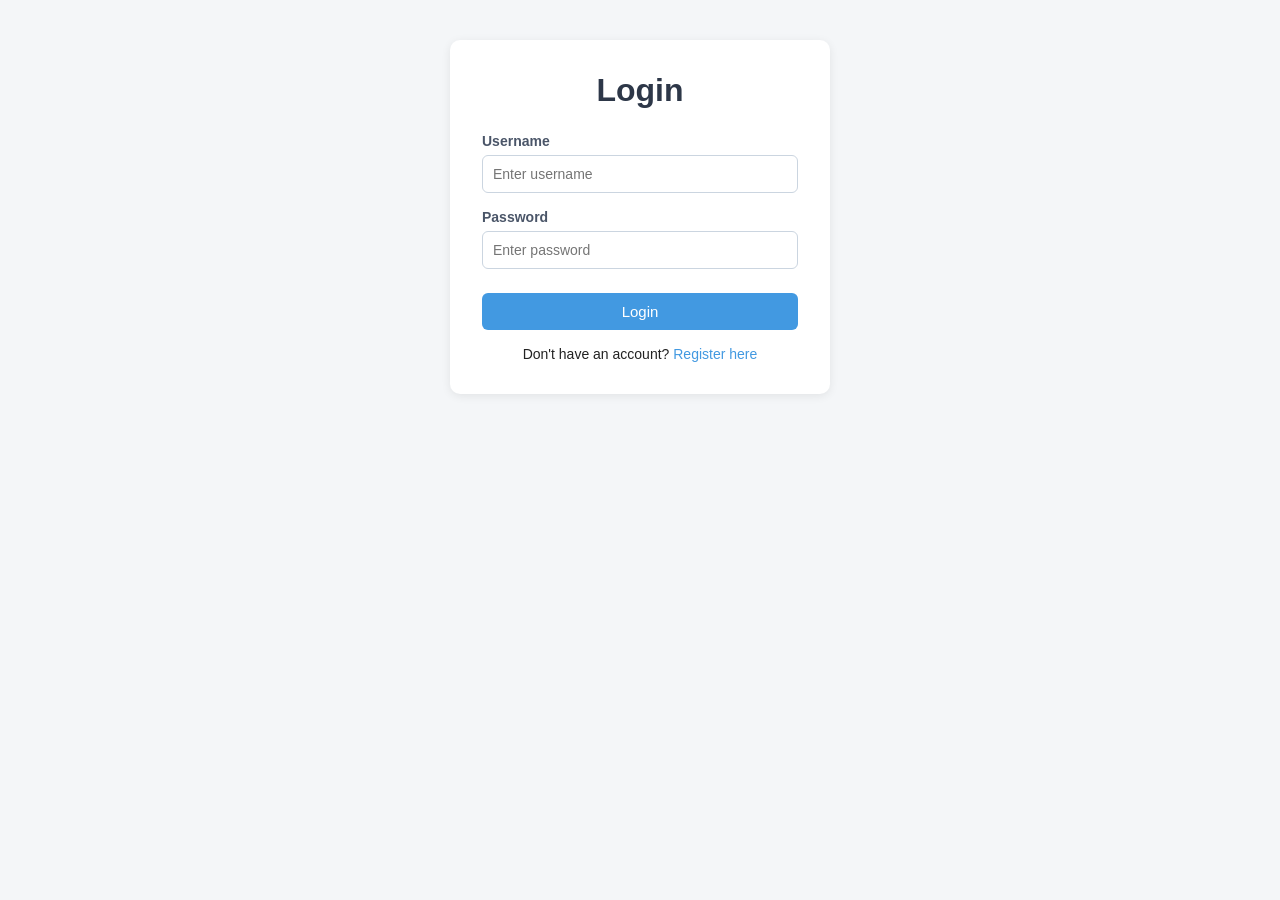
<file: index.html>
<!DOCTYPE html>
<html lang="en">
<head>
  <meta charset="UTF-8" />
  <meta name="viewport" content="width=device-width, initial-scale=1.0" />
  <title>Login - Task Manager</title>
  <link rel="stylesheet" href="style.css" />
</head>
<body>

  <div class="auth-card">
    <h1>Login</h1>

    <!-- Shown when the user is sent here because their session ended
         (see helpers.js handleAuthError / consumeAuthFlashMessage) -->
    <div id="flashMessage" class="flash-message"></div>

    <div id="errorMessage" class="error-message"></div>

    <form id="loginForm">
      <div class="form-group">
        <label for="username">Username</label>
        <input type="text" id="username" placeholder="Enter username" />
      </div>

      <div class="form-group">
        <label for="password">Password</label>
        <input type="password" id="password" placeholder="Enter password" />
      </div>

      <button type="submit">Login</button>
    </form>

    <div class="link-row">
      Don't have an account? <a href="register.html">Register here</a>
    </div>
  </div>

  <script src="config.js"></script>
  <script src="helpers.js"></script>
  <script src="login.js"></script>
</body>
</html>
</file>
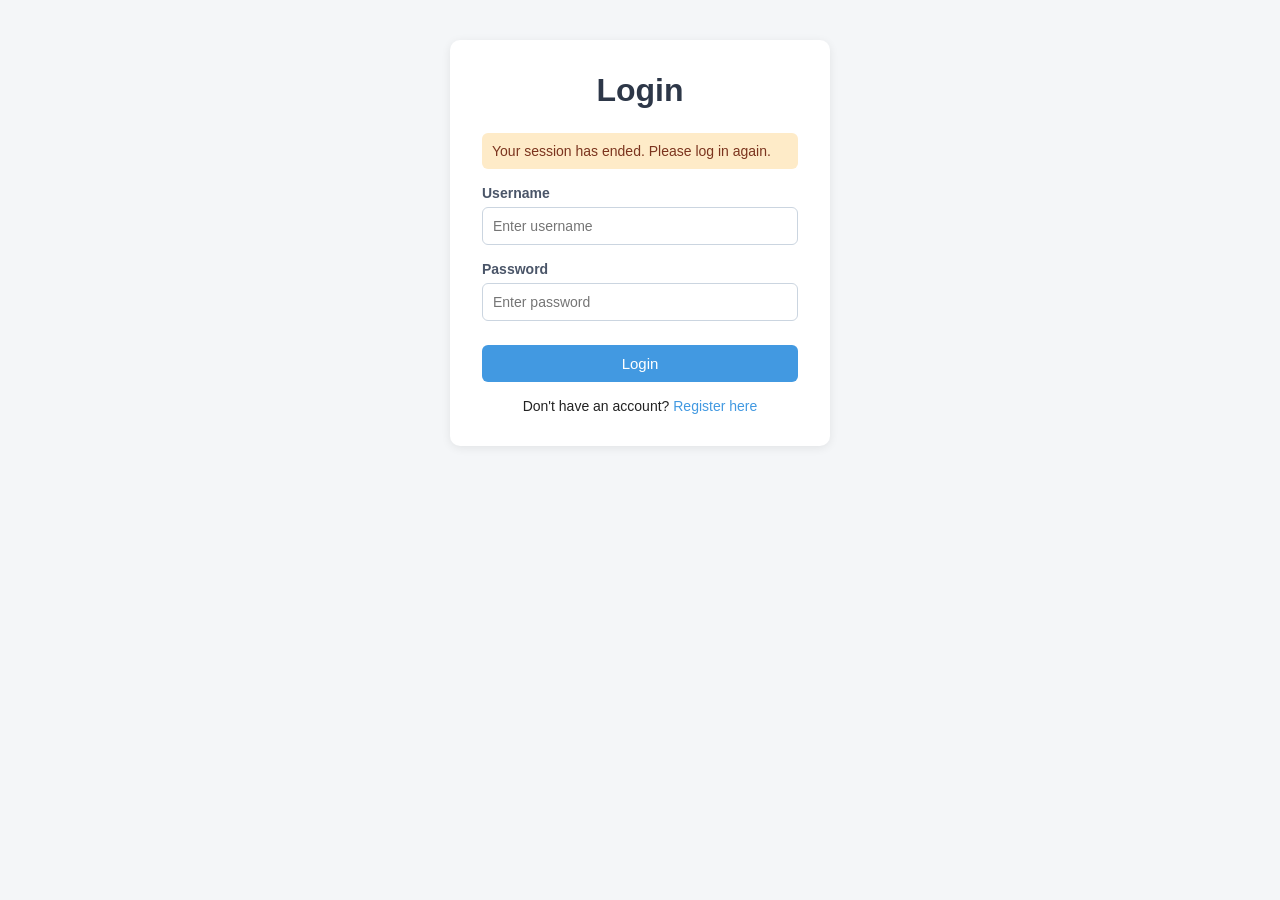
<file: dashboard.html>
<!DOCTYPE html>
<html lang="en">
<head>
  <meta charset="UTF-8" />
  <meta name="viewport" content="width=device-width, initial-scale=1.0" />
  <title>Dashboard - Task Manager</title>
  <link rel="stylesheet" href="style.css" />
</head>
<body>

  <div class="dashboard-card">
    <div class="dashboard-header">
      <h1>Welcome, <span id="welcomeUsername">User</span></h1>
      <button id="logoutBtn" class="logout-btn">Logout</button>
    </div>

    <div id="errorMessage" class="error-message"></div>

    <!-- New task form. Title is required; description and priority are
         optional/have a default, matching requirement 3 (priority must
         be selectable when creating a task). -->
    <form id="taskForm" class="task-form">
      <div class="task-form-row">
        <input type="text" id="taskTitle" placeholder="Task Title" />
        <select id="taskPriority" title="Priority">
          <option value="low">Low</option>
          <option value="medium" selected>Medium</option>
          <option value="high">High</option>
        </select>
      </div>
      <textarea
        id="taskDescription"
        placeholder="Description (optional)"
        rows="2"
      ></textarea>
      <button type="submit" id="addTaskBtn">Add Task</button>
    </form>

    <div class="task-list">
      <h2>My Tasks</h2>

      <!-- Shown while the initial GET /tasks request is in flight -->
      <p id="loadingState" class="loading-state">Loading tasks...</p>

      <ul id="taskList"></ul>

      <p id="emptyState" class="empty-state" style="display: none;">
        No tasks yet. Add one above!
      </p>
    </div>
  </div>

  <script src="config.js"></script>
  <script src="helpers.js"></script>
  <script src="dashboard.js"></script>
</body>
</html>
</file>
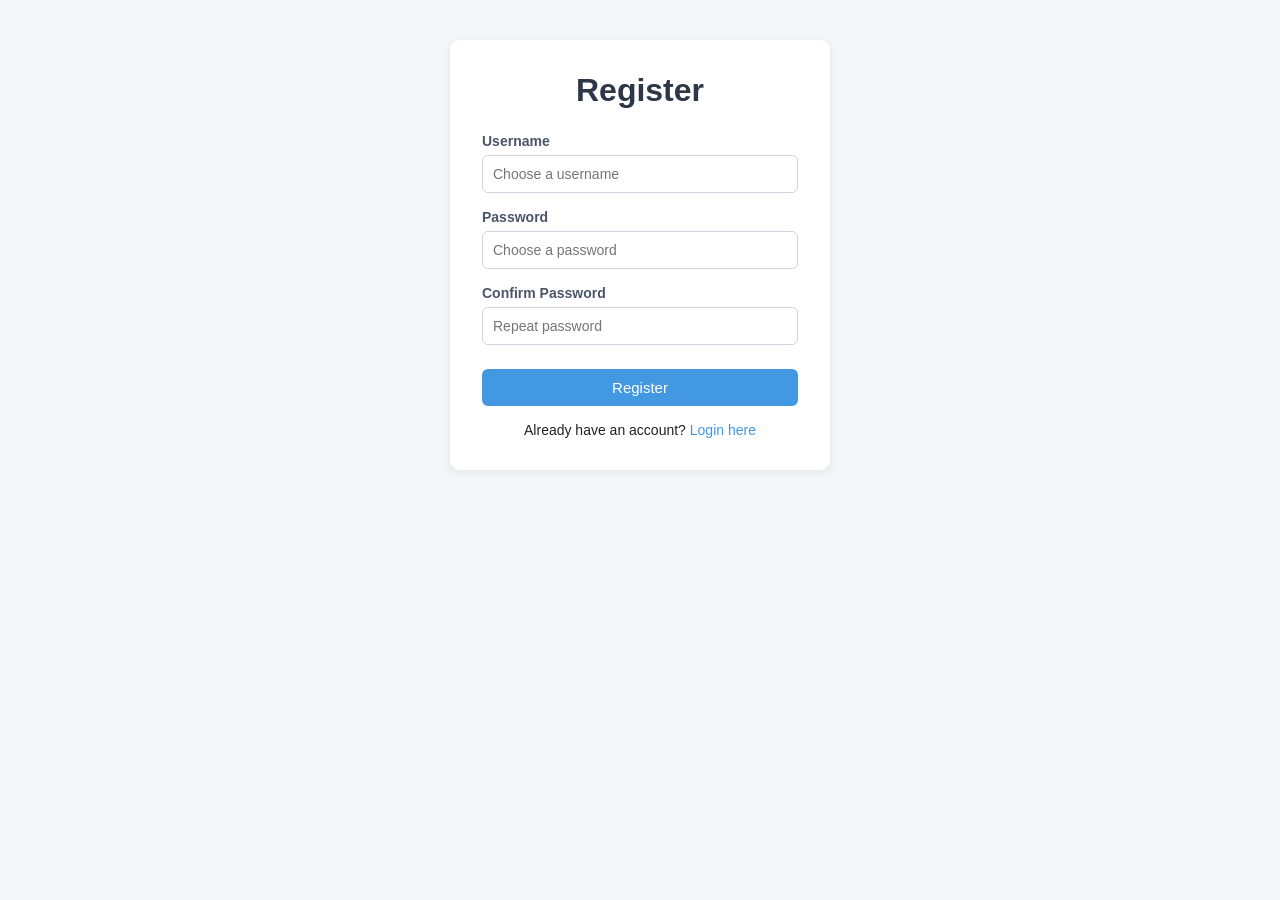
<file: register.html>
<!DOCTYPE html>
<html lang="en">
<head>
  <meta charset="UTF-8" />
  <meta name="viewport" content="width=device-width, initial-scale=1.0" />
  <title>Register - Task Manager</title>
  <link rel="stylesheet" href="style.css" />
</head>
<body>

  <div class="auth-card">
    <h1>Register</h1>

    <div id="errorMessage" class="error-message"></div>
    <div id="successMessage" class="success-message"></div>

    <form id="registerForm">
      <div class="form-group">
        <label for="username">Username</label>
        <input type="text" id="username" placeholder="Choose a username" />
      </div>

      <div class="form-group">
        <label for="password">Password</label>
        <input type="password" id="password" placeholder="Choose a password" />
      </div>

      <div class="form-group">
        <label for="confirmPassword">Confirm Password</label>
        <input type="password" id="confirmPassword" placeholder="Repeat password" />
      </div>

      <button type="submit">Register</button>
    </form>

    <div class="link-row">
      Already have an account? <a href="index.html">Login here</a>
    </div>
  </div>

  <script src="config.js"></script>
  <script src="helpers.js"></script>
  <script src="register.js"></script>
</body>
</html>
</file>
<file: style.css>
* {
  box-sizing: border-box;
  margin: 0;
  padding: 0;
}

body {
  font-family: Arial, Helvetica, sans-serif;
  background-color: #f4f6f8;
  color: #222;
  display: flex;
  justify-content: center;
  padding: 40px 16px;
}

.auth-card {
  background: #ffffff;
  width: 100%;
  max-width: 380px;
  padding: 32px;
  border-radius: 10px;
  box-shadow: 0 2px 10px rgba(0, 0, 0, 0.08);
}

.auth-card h1 {
  text-align: center;
  margin-bottom: 24px;
  color: #2d3748;
}

.form-group {
  margin-bottom: 16px;
}

.form-group label {
  display: block;
  margin-bottom: 6px;
  font-size: 14px;
  font-weight: bold;
  color: #4a5568;
}

.form-group input {
  width: 100%;
  padding: 10px;
  border: 1px solid #cbd5e0;
  border-radius: 6px;
  font-size: 14px;
}

.form-group input:focus {
  outline: none;
  border-color: #4299e1;
}

button {
  width: 100%;
  padding: 10px;
  background-color: #4299e1;
  color: #fff;
  border: none;
  border-radius: 6px;
  font-size: 15px;
  cursor: pointer;
  margin-top: 8px;
}

button:hover {
  background-color: #3182ce;
}

.link-row {
  text-align: center;
  margin-top: 16px;
  font-size: 14px;
}

.link-row a {
  color: #4299e1;
  text-decoration: none;
}

.error-message {
  background-color: #fed7d7;
  color: #9b2c2c;
  padding: 10px;
  border-radius: 6px;
  margin-bottom: 16px;
  font-size: 14px;
  display: none;
}

.success-message {
  background-color: #c6f6d5;
  color: #276749;
  padding: 10px;
  border-radius: 6px;
  margin-bottom: 16px;
  font-size: 14px;
  display: none;
}

.dashboard-card {
  background: #ffffff;
  width: 100%;
  max-width: 600px;
  padding: 32px;
  border-radius: 10px;
  box-shadow: 0 2px 10px rgba(0, 0, 0, 0.08);
}

.dashboard-header {
  display: flex;
  justify-content: space-between;
  align-items: center;
  margin-bottom: 24px;
}

.dashboard-header h1 {
  font-size: 20px;
  color: #2d3748;
}

.logout-btn {
  width: auto;
  padding: 8px 16px;
  background-color: #e53e3e;
}

.logout-btn:hover {
  background-color: #c53030;
}

.task-form {
  display: flex;
  gap: 8px;
  margin-bottom: 24px;
}

.task-form input {
  flex: 1;
  padding: 10px;
  border: 1px solid #cbd5e0;
  border-radius: 6px;
}

.task-form button {
  width: auto;
  padding: 10px 20px;
  margin-top: 0;
}

.task-list h2 {
  font-size: 16px;
  margin-bottom: 12px;
  color: #4a5568;
}

#taskList {
  list-style: none;
}

.task-item {
  display: flex;
  justify-content: space-between;
  align-items: center;
  background: #f7fafc;
  padding: 12px;
  border-radius: 6px;
  margin-bottom: 8px;
}

.task-item .delete-btn {
  width: auto;
  padding: 6px 12px;
  background-color: #e53e3e;
  font-size: 13px;
}

.task-item .delete-btn:hover {
  background-color: #c53030;
}

.empty-state {
  text-align: center;
  color: #a0aec0;
  padding: 20px 0;
}

.loading-state {
  text-align: center;
  color: #718096;
  padding: 20px 0;
}

/* ---------- Flash message (login page, after a session expires) ---------- */

.flash-message {
  background-color: #feebc8;
  color: #7b341e;
  padding: 10px;
  border-radius: 6px;
  margin-bottom: 16px;
  font-size: 14px;
  display: none;
}

/* ---------- New task form: title + priority side by side ---------- */

.task-form {
  flex-direction: column;
  gap: 12px;
}

.task-form-row {
  display: flex;
  gap: 8px;
}

.task-form-row input {
  flex: 1;
  padding: 10px;
  border: 1px solid #cbd5e0;
  border-radius: 6px;
}

.task-form select,
.task-edit select {
  padding: 10px;
  border: 1px solid #cbd5e0;
  border-radius: 6px;
  background: #fff;
  font-size: 14px;
}

.task-form textarea,
.task-edit textarea {
  width: 100%;
  padding: 10px;
  border: 1px solid #cbd5e0;
  border-radius: 6px;
  font-size: 14px;
  font-family: inherit;
  resize: vertical;
}

/* ---------- Task card layout ---------- */

.task-item {
  display: block;
  background: #f7fafc;
  padding: 12px;
  border-radius: 6px;
  margin-bottom: 8px;
}

.task-view {
  display: flex;
  justify-content: space-between;
  align-items: flex-start;
  gap: 12px;
  flex-wrap: wrap;
}

.task-main {
  flex: 1;
  min-width: 0; /* allows long titles/descriptions to wrap instead of overflowing */
}

.task-title-row {
  display: flex;
  align-items: center;
  gap: 8px;
  flex-wrap: wrap;
}

.task-title {
  font-weight: bold;
  word-break: break-word;
}

.task-title-done {
  text-decoration: line-through;
  color: #a0aec0;
}

.task-description {
  margin-top: 6px;
  font-size: 13px;
  color: #4a5568;
  word-break: break-word;
}

.task-actions {
  display: flex;
  gap: 6px;
  flex-wrap: wrap;
}

.task-actions button {
  width: auto;
  padding: 8px 12px;
  font-size: 13px;
  margin-top: 0;
  min-height: 36px; /* keeps buttons easy to tap on touch screens */
}

.status-btn {
  background-color: #718096;
}

.status-btn:hover {
  background-color: #4a5568;
}

.edit-btn {
  background-color: #ecc94b;
  color: #744210;
}

.edit-btn:hover {
  background-color: #d69e2e;
}

.delete-btn {
  background-color: #e53e3e;
}

.delete-btn:hover {
  background-color: #c53030;
}

/* ---------- Badges (status / priority) ---------- */

.badge {
  display: inline-block;
  padding: 2px 8px;
  border-radius: 999px;
  font-size: 11px;
  font-weight: bold;
  text-transform: uppercase;
  letter-spacing: 0.02em;
}

.priority-low {
  background-color: #c6f6d5;
  color: #276749;
}

.priority-medium {
  background-color: #feebc8;
  color: #7b341e;
}

.priority-high {
  background-color: #fed7d7;
  color: #9b2c2c;
}

.status-pending {
  background-color: #e2e8f0;
  color: #4a5568;
}

.status-completed {
  background-color: #bee3f8;
  color: #2c5282;
}

/* ---------- Inline edit form ---------- */

.task-edit {
  display: flex;
  flex-direction: column;
  gap: 8px;
}

.edit-row {
  display: flex;
  gap: 8px;
}

.edit-error {
  color: #9b2c2c;
  font-size: 13px;
  display: none;
}

.save-btn {
  background-color: #48bb78;
}

.save-btn:hover {
  background-color: #38a169;
}

.cancel-btn {
  background-color: #a0aec0;
}

.cancel-btn:hover {
  background-color: #718096;
}

/* ---------- Responsive design (requirement 6) ---------- */

/* Tablet and below: cards and forms get a bit tighter, but layout
   is still mostly the same as desktop. */
@media (max-width: 768px) {
  body {
    padding: 24px 12px;
  }

  .dashboard-card,
  .auth-card {
    padding: 20px;
  }
}

/* Mobile: stack everything vertically so nothing overflows
   horizontally, and make buttons full-width so they're easy to tap. */
@media (max-width: 480px) {
  .dashboard-header {
    flex-direction: column;
    align-items: flex-start;
    gap: 8px;
  }

  .task-form-row {
    flex-direction: column;
  }

  .task-view {
    flex-direction: column;
  }

  .task-actions {
    width: 100%;
  }

  .task-actions button {
    flex: 1;
    min-width: 0;
  }

  .edit-row {
    flex-direction: column;
  }
}
/* ---------- Fixes added after review ---------- */

/* The edit form's title input had no styling of its own. */
.task-edit input {
  width: 100%;
  padding: 10px;
  border: 1px solid #cbd5e0;
  border-radius: 6px;
  font-size: 14px;
}

.edit-row select {
  flex: 1;
}

button:disabled {
  opacity: 0.6;
  cursor: not-allowed;
}

/* Mobile: 44px is the usual minimum comfortable tap size, and 16px text
   stops iPhones from zooming into a field when you tap it. */
@media (max-width: 480px) {
  button,
  .task-actions button,
  .logout-btn {
    min-height: 44px;
  }

  input,
  select,
  textarea,
  .task-form input,
  .task-edit input {
    font-size: 16px;
  }

  .task-actions button {
    flex: 1 1 auto;
  }
}
</file>
